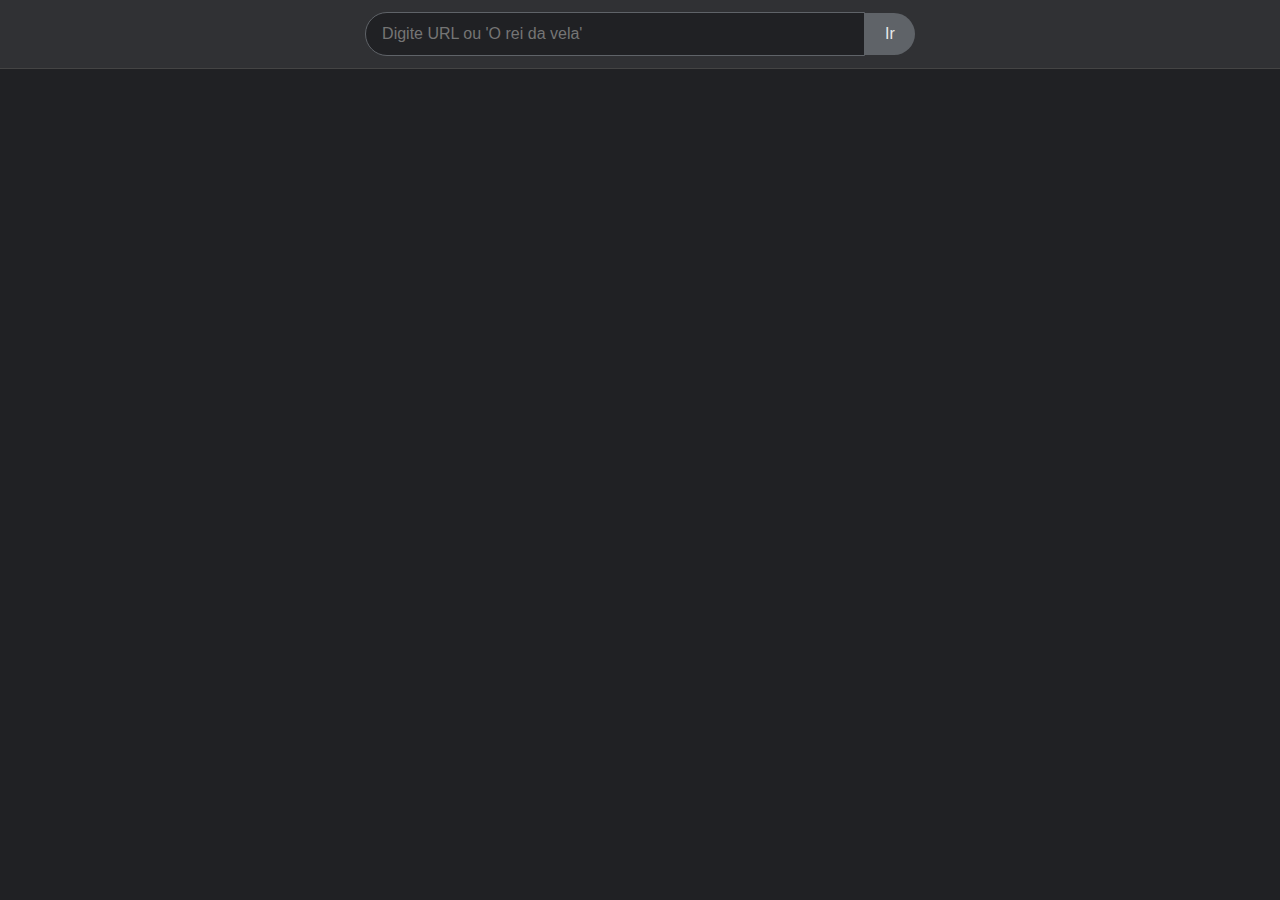
<file: index.html>
<!DOCTYPE html>
<html lang="pt-BR">
<head>
  <meta charset="UTF-8" />
  <meta name="viewport" content="width=device-width, initial-scale=1, maximum-scale=1, user-scalable=no" />
  <title>Navegador Simples</title>
  <link rel="stylesheet" href="style.css" />
  <link href="https://cdn.jsdelivr.net/npm/bootstrap@5.3.5/dist/css/bootstrap.min.css" rel="stylesheet" integrity="sha384-SgOJa3DmI69IUzQ2PVdRZhwQ+dy64/BUtbMJw1MZ8t5HZApcHrRKUc4W0kG879m7" crossorigin="anonymous">
<script src="https://cdn.jsdelivr.net/npm/bootstrap@5.3.5/dist/js/bootstrap.bundle.min.js" integrity="sha384-k6d4wzSIapyDyv1kpU366/PK5hCdSbCRGRCMv+eplOQJWyd1fbcAu9OCUj5zNLiq" crossorigin="anonymous"></script>
</head>
<body>
  <div class="nav">
    <input id="url" type="text" placeholder="Digite URL ou 'O rei da vela'" autocomplete="off" />
    <button id="go">Ir</button>
  </div>

  <div id="alfabeto"></div>

  <iframe id="frame" sandbox="allow-scripts allow-same-origin allow-forms allow-popups"></iframe>

  <script src="script.js"></script>
</body>
</html>
</file>
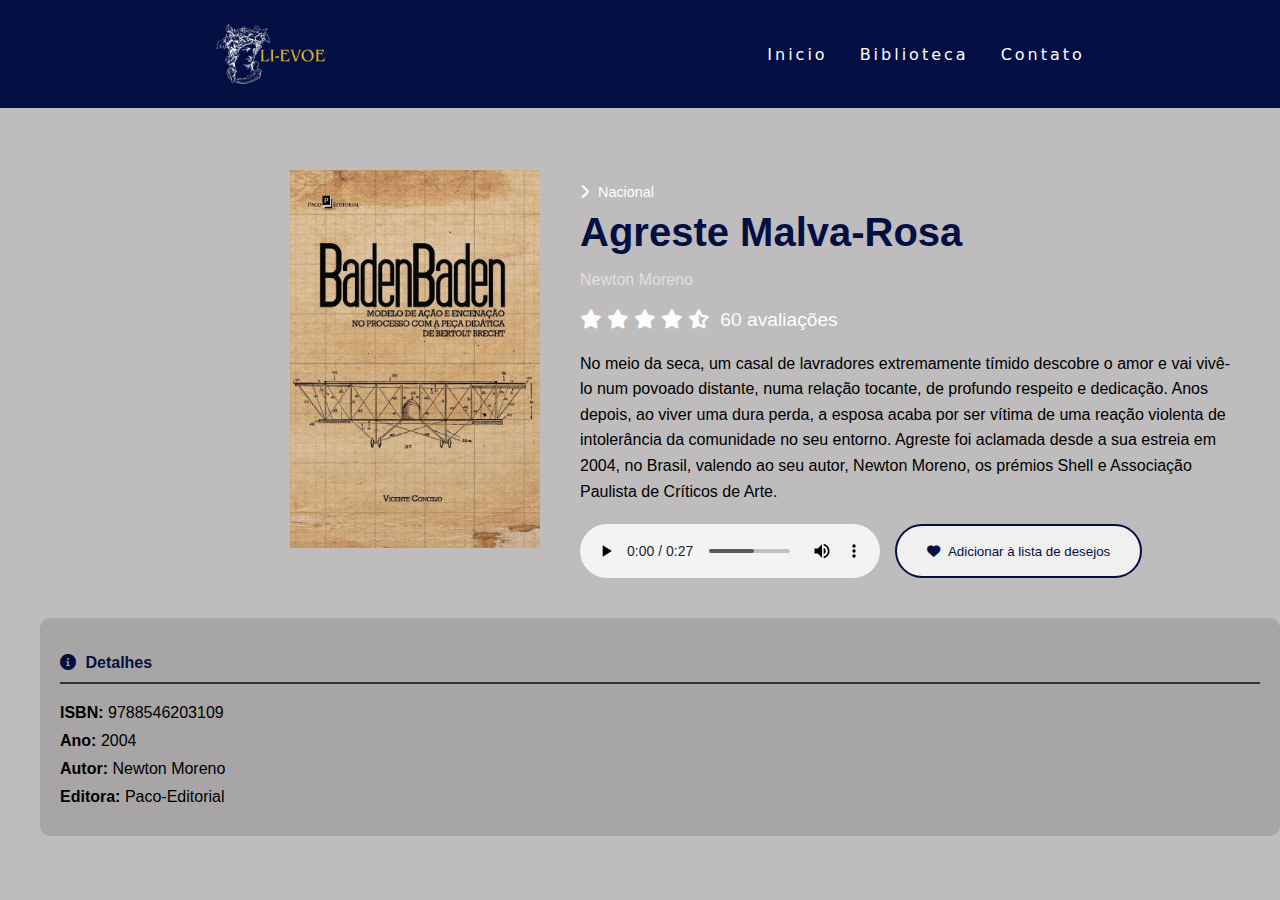
<file: Biblioteca-Angela-main/Biblioteca-Angela-main/biblioteca/agreste.html>
<!DOCTYPE html>
<html lang="pt-br">
  <head>
    <meta charset="UTF-8" />
    <meta name="viewport" content="width=device-width, initial-scale=1.0" />
    <title>TechStore - Fone de Ouvido Bluetooth</title>
    <link rel="stylesheet" href="style.css">
    <link rel="stylesheet" href="pages.css" />
    <link
      rel="stylesheet"
      href="https://cdnjs.cloudflare.com/ajax/libs/font-awesome/6.0.0-beta3/css/all.min.css"
    />
  </head>

  <body>
  <header>
    <nav>
        <img  class="logo" src="image/li-evoe.png" alt="Logo">
        <div class="mobile-menu">
            <div class="line1"></div>
            <div class="line2"></div>
            <div class="line3"></div>
        </div>
        <ul class="nav-list">
            <li><a href="index.html">Inicio</a></li>
            <li><a href="biblioteca.html">Biblioteca</a></li>
            <li><a href="#contact">Contato</a></li>
        </ul>
    </nav>    
</header>
    <section class="page-container">
      <div class="product-details">
        <div class="product-galeria">
          <img src="image/baden.webp" alt="livro" />
        </div>
        
        
        <div class="product-info">
          <p class="product-path">
            <a href="biblioteca.html">
            <i class="fas fa-chevron-right"></i> Nacional
            </a>
          </p>
          <h2>Agreste Malva-Rosa </h2>
          <p class="autor-name">Newton Moreno</p>
          <p class="rating">
            <i class="fas fa-star"></i><i class="fas fa-star"></i
            ><i class="fas fa-star"></i><i class="fas fa-star"></i
            ><i class="fas fa-star-half-alt"></i> 60 avaliações
          </p>
          <p class="product-description">
            No meio da seca, um casal de lavradores extremamente tímido descobre o amor e vai vivê-lo num povoado distante, numa relação tocante, de profundo respeito e dedicação.
Anos depois, ao viver uma dura perda, a esposa acaba por ser vítima de uma reação violenta de intolerância da comunidade no seu entorno. Agreste foi aclamada desde a sua estreia em 2004, no Brasil, valendo ao seu autor, Newton Moreno, os prémios Shell e Associação Paulista de Críticos de Arte.
          </p>

          <div class="buttons">
            <audio controls class="audio">
              <source src="audios/baden.wav" type="audio/x-wav">
            </audio>

            <button class="add-to-wishlist">
              <i class="fas fa-heart"></i> Adicionar à lista de desejos
            </button>
          </div>

        </div>
      </div>
      <div class="product-specs">
        <ul class="tabs">
          <li><i class="fas fa-info-circle"></i> Detalhes</li>
        </ul>
        <div class="specs-content">
          <div>
            <p><strong>ISBN:</strong> 9788546203109</p>
            <p><strong>Ano:</strong> 2004</p>
            <p><strong>Autor:</strong> Newton Moreno</p>
            <p><strong>Editora:</strong> Paco-Editorial</p>
          </div>
        </div>
      </div>
    </main>
  </body>
</html>
</file>
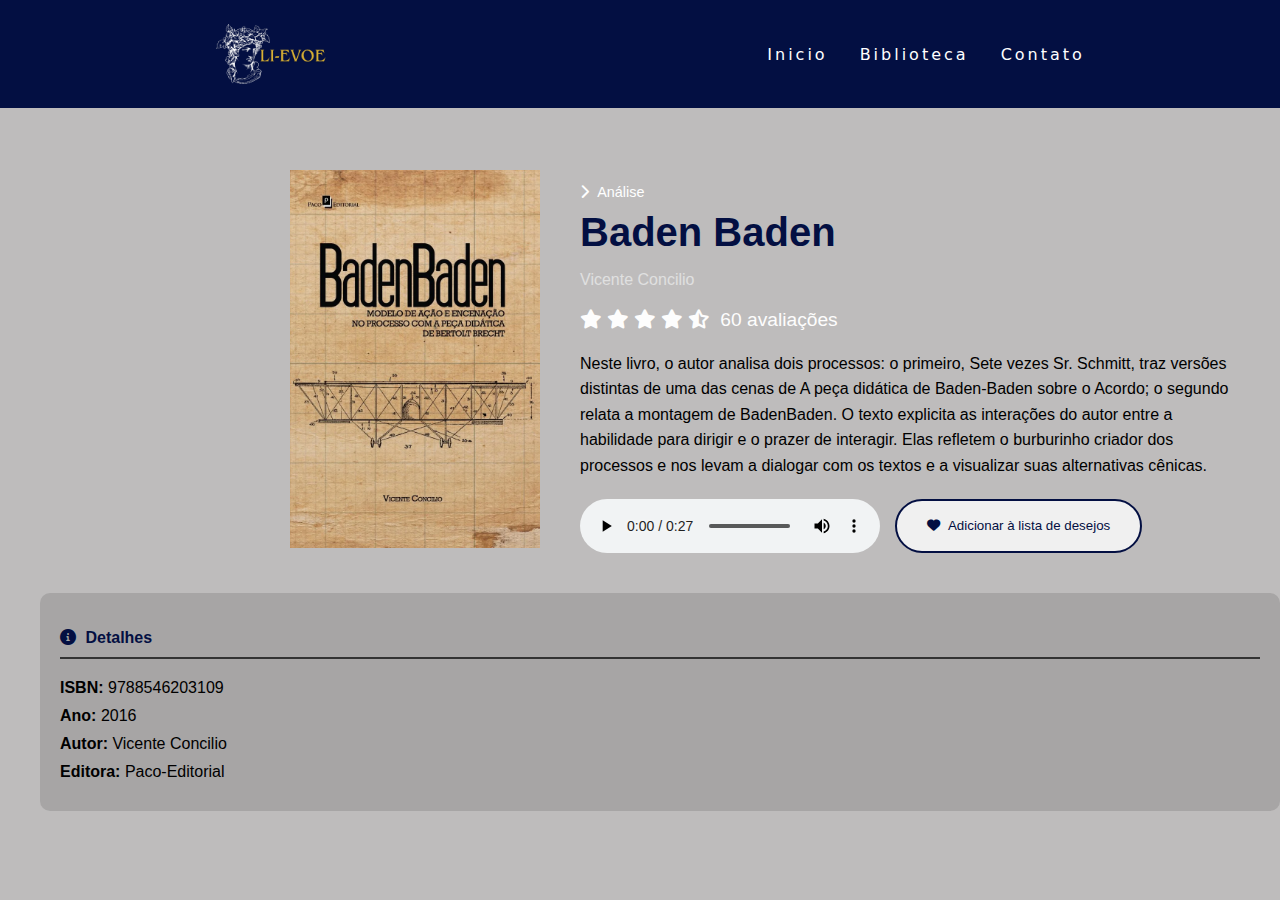
<file: Biblioteca-Angela-main/Biblioteca-Angela-main/biblioteca/baden.html>
<!DOCTYPE html>
<html lang="pt-br">
  <head>
    <meta charset="UTF-8" />
    <meta name="viewport" content="width=device-width, initial-scale=1.0" />
    <title>TechStore - Fone de Ouvido Bluetooth</title>
    <link rel="stylesheet" href="style.css">
    <link rel="stylesheet" href="pages.css" />
    <link
      rel="stylesheet"
      href="https://cdnjs.cloudflare.com/ajax/libs/font-awesome/6.0.0-beta3/css/all.min.css"
    />
  </head>

  <body>
  <header>
    <nav>
        <img  class="logo" src="image/li-evoe.png" alt="Logo">
        <div class="mobile-menu">
            <div class="line1"></div>
            <div class="line2"></div>
            <div class="line3"></div>
        </div>
        <ul class="nav-list">
            <li><a href="index.html">Inicio</a></li>
            <li><a href="biblioteca.html">Biblioteca</a></li>
            <li><a href="#contact">Contato</a></li>
        </ul>
    </nav>    
</header>
    <section class="page-container">
      <div class="product-details">
        <div class="product-galeria">
          <img src="image/baden.webp" alt="livro" />
        </div>
        
        
        <div class="product-info">
          <p class="product-path">
            <a href="biblioteca.html">
            <i class="fas fa-chevron-right"></i> Análise
            </a>
          </p>
          <h2>Baden Baden</h2>
          <p class="autor-name">Vicente Concilio</p>
          <p class="rating">
            <i class="fas fa-star"></i><i class="fas fa-star"></i
            ><i class="fas fa-star"></i><i class="fas fa-star"></i
            ><i class="fas fa-star-half-alt"></i> 60 avaliações
          </p>
          <p class="product-description">
            Neste livro, o autor analisa dois processos: o primeiro, Sete vezes Sr. Schmitt, traz versões distintas de uma das cenas de A peça didática de Baden-Baden sobre o Acordo; o segundo relata a montagem de BadenBaden. O texto explicita as interações do autor entre a habilidade para dirigir e o prazer de interagir. Elas refletem o burburinho criador dos processos e nos levam a dialogar com os textos e a visualizar suas alternativas cênicas.
          </p>

          <div class="buttons">
            <audio controls class="audio">
              <source src="audios/baden.wav" type="audio/x-wav">
            </audio>

            <button class="add-to-wishlist">
              <i class="fas fa-heart"></i> Adicionar à lista de desejos
            </button>
          </div>

        </div>
      </div>
      <div class="product-specs">
        <ul class="tabs">
          <li><i class="fas fa-info-circle"></i> Detalhes</li>
        </ul>
        <div class="specs-content">
          <div>
            <p><strong>ISBN:</strong> 9788546203109</p>
            <p><strong>Ano:</strong> 2016</p>
            <p><strong>Autor:</strong> Vicente Concilio</p>
            <p><strong>Editora:</strong> Paco-Editorial</p>
          </div>
        </div>
      </div>
    </main>
  </body>
</html>
</file>
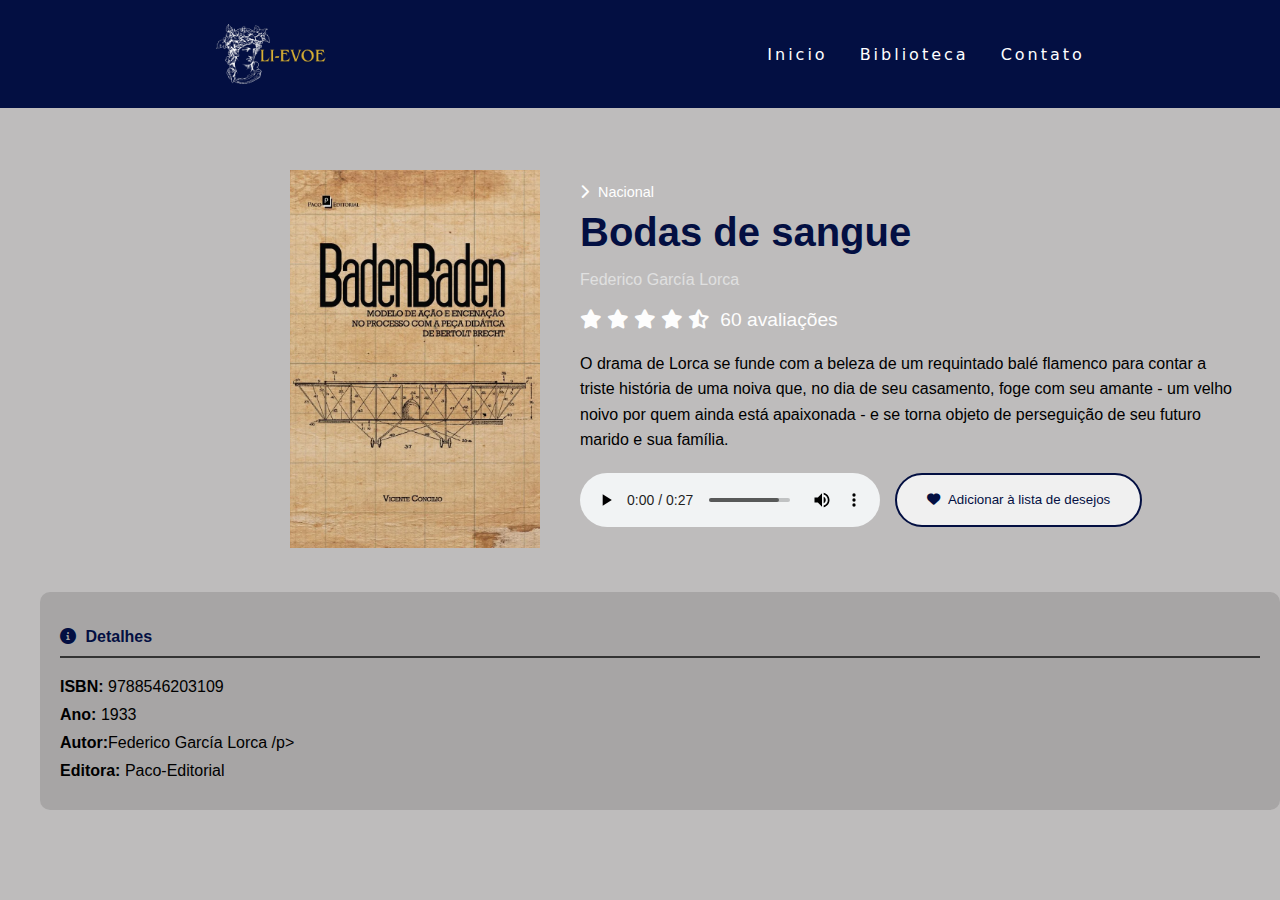
<file: Biblioteca-Angela-main/Biblioteca-Angela-main/biblioteca/bodas.html>
<!DOCTYPE html>
<html lang="pt-br">
  <head>
    <meta charset="UTF-8" />
    <meta name="viewport" content="width=device-width, initial-scale=1.0" />
    <title>TechStore - Fone de Ouvido Bluetooth</title>
    <link rel="stylesheet" href="style.css">
    <link rel="stylesheet" href="pages.css" />
    <link
      rel="stylesheet"
      href="https://cdnjs.cloudflare.com/ajax/libs/font-awesome/6.0.0-beta3/css/all.min.css"
    />
  </head>

  <body>
  <header>
    <nav>
        <img  class="logo" src="image/li-evoe.png" alt="Logo">
        <div class="mobile-menu">
            <div class="line1"></div>
            <div class="line2"></div>
            <div class="line3"></div>
        </div>
        <ul class="nav-list">
            <li><a href="index.html">Inicio</a></li>
            <li><a href="biblioteca.html">Biblioteca</a></li>
            <li><a href="#contact">Contato</a></li>
        </ul>
    </nav>    
</header>
    <section class="page-container">
      <div class="product-details">
        <div class="product-galeria">
          <img src="image/baden.webp" alt="livro" />
        </div>
        
        
        <div class="product-info">
          <p class="product-path">
            <a href="biblioteca.html">
            <i class="fas fa-chevron-right"></i> Nacional
            </a>
          </p>
          <h2>Bodas de sangue </h2>
          <p class="autor-name">Federico García Lorca </p>
          <p class="rating">
            <i class="fas fa-star"></i><i class="fas fa-star"></i
            ><i class="fas fa-star"></i><i class="fas fa-star"></i
            ><i class="fas fa-star-half-alt"></i> 60 avaliações
          </p>
          <p class="product-description">
            O drama de Lorca se funde com a beleza de um requintado balé flamenco para contar a triste história de uma noiva que, no dia de seu casamento, foge com seu amante - um velho noivo por quem ainda está apaixonada - e se torna objeto de perseguição de seu futuro marido e sua família.
          </p>

          <div class="buttons">
            <audio controls class="audio">
              <source src="audios/baden.wav" type="audio/x-wav">
            </audio>

            <button class="add-to-wishlist">
              <i class="fas fa-heart"></i> Adicionar à lista de desejos
            </button>
          </div>

        </div>
      </div>
      <div class="product-specs">
        <ul class="tabs">
          <li><i class="fas fa-info-circle"></i> Detalhes</li>
        </ul>
        <div class="specs-content">
          <div>
            <p><strong>ISBN:</strong> 9788546203109</p>
            <p><strong>Ano:</strong> 1933</p>
            <p><strong>Autor:</strong>Federico García Lorca /p>
            <p><strong>Editora:</strong> Paco-Editorial</p>
          </div>
        </div>
      </div>
    </main>
  </body>
</html>
</file>
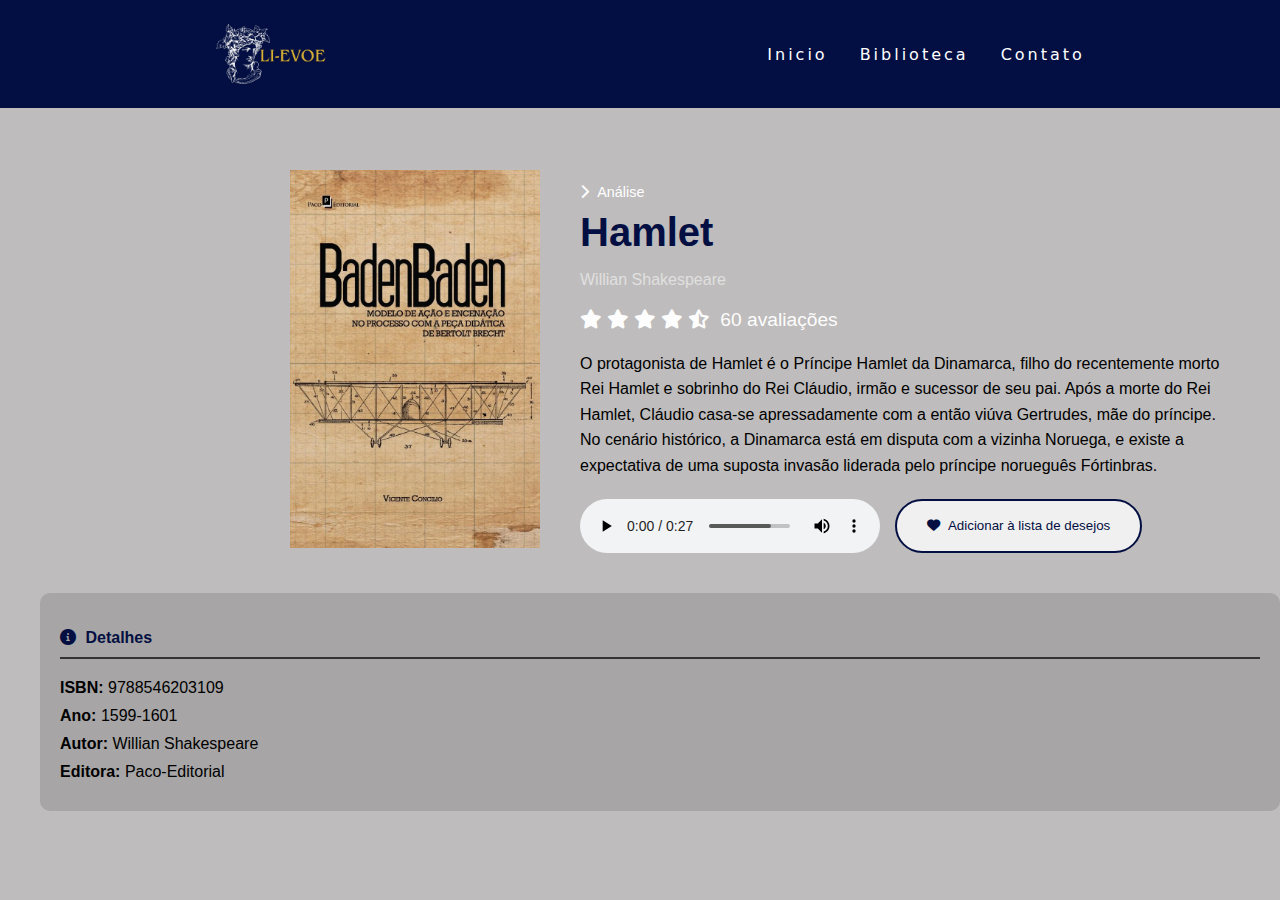
<file: Biblioteca-Angela-main/Biblioteca-Angela-main/biblioteca/hamlet.html>
<!DOCTYPE html>
<html lang="pt-br">
  <head>
    <meta charset="UTF-8" />
    <meta name="viewport" content="width=device-width, initial-scale=1.0" />
    <title>Biblioteca</title>
    <link rel="stylesheet" href="style.css">
    <link rel="stylesheet" href="pages.css" />
    <link
      rel="stylesheet"
      href="https://cdnjs.cloudflare.com/ajax/libs/font-awesome/6.0.0-beta3/css/all.min.css"
    />
  </head>

  <body>
  <header>
    <nav>
        <img  class="logo" src="image/li-evoe.png" alt="Logo">
        <div class="mobile-menu">
            <div class="line1"></div>
            <div class="line2"></div>
            <div class="line3"></div>
        </div>
        <ul class="nav-list">
            <li><a href="index.html">Inicio</a></li>
            <li><a href="biblioteca.html">Biblioteca</a></li>
            <li><a href="#contact">Contato</a></li>
        </ul>
    </nav>    
</header>
    <section class="page-container">
      <div class="product-details">
        <div class="product-galeria">
          <img src="image/baden.webp" alt="livro" />
        </div>
        
        
        <div class="product-info">
          <p class="product-path">
            <a href="biblioteca.html">
            <i class="fas fa-chevron-right"></i> Análise
            </a>
          </p>
          <h2>Hamlet</h2>
          <p class="autor-name">Willian Shakespeare</p>
          <p class="rating">
            <i class="fas fa-star"></i><i class="fas fa-star"></i
            ><i class="fas fa-star"></i><i class="fas fa-star"></i
            ><i class="fas fa-star-half-alt"></i> 60 avaliações
          </p>
          <p class="product-description">
            O protagonista de Hamlet é o Príncipe Hamlet da Dinamarca, filho do recentemente morto Rei Hamlet e sobrinho do Rei Cláudio, irmão e sucessor de seu pai. Após a morte do Rei Hamlet, Cláudio casa-se apressadamente com a então viúva Gertrudes, mãe do príncipe. No cenário histórico, a Dinamarca está em disputa com a vizinha Noruega, e existe a expectativa de uma suposta invasão liderada pelo príncipe norueguês Fórtinbras.
          </p>

          <div class="buttons">
            <audio controls class="audio">
              <source src="audios/baden.wav" type="audio/x-wav">
            </audio>

            <button class="add-to-wishlist">
              <i class="fas fa-heart"></i> Adicionar à lista de desejos
            </button>
          </div>

        </div>
      </div>
      <div class="product-specs">
        <ul class="tabs">
          <li><i class="fas fa-info-circle"></i> Detalhes</li>
        </ul>
        <div class="specs-content">
          <div>
            <p><strong>ISBN:</strong> 9788546203109</p>
            <p><strong>Ano:</strong> 1599-1601</p>
            <p><strong>Autor:</strong> Willian Shakespeare</p>
            <p><strong>Editora:</strong> Paco-Editorial</p>
          </div>
        </div>
      </div>
    </main>
  </body>
</html>
</file>
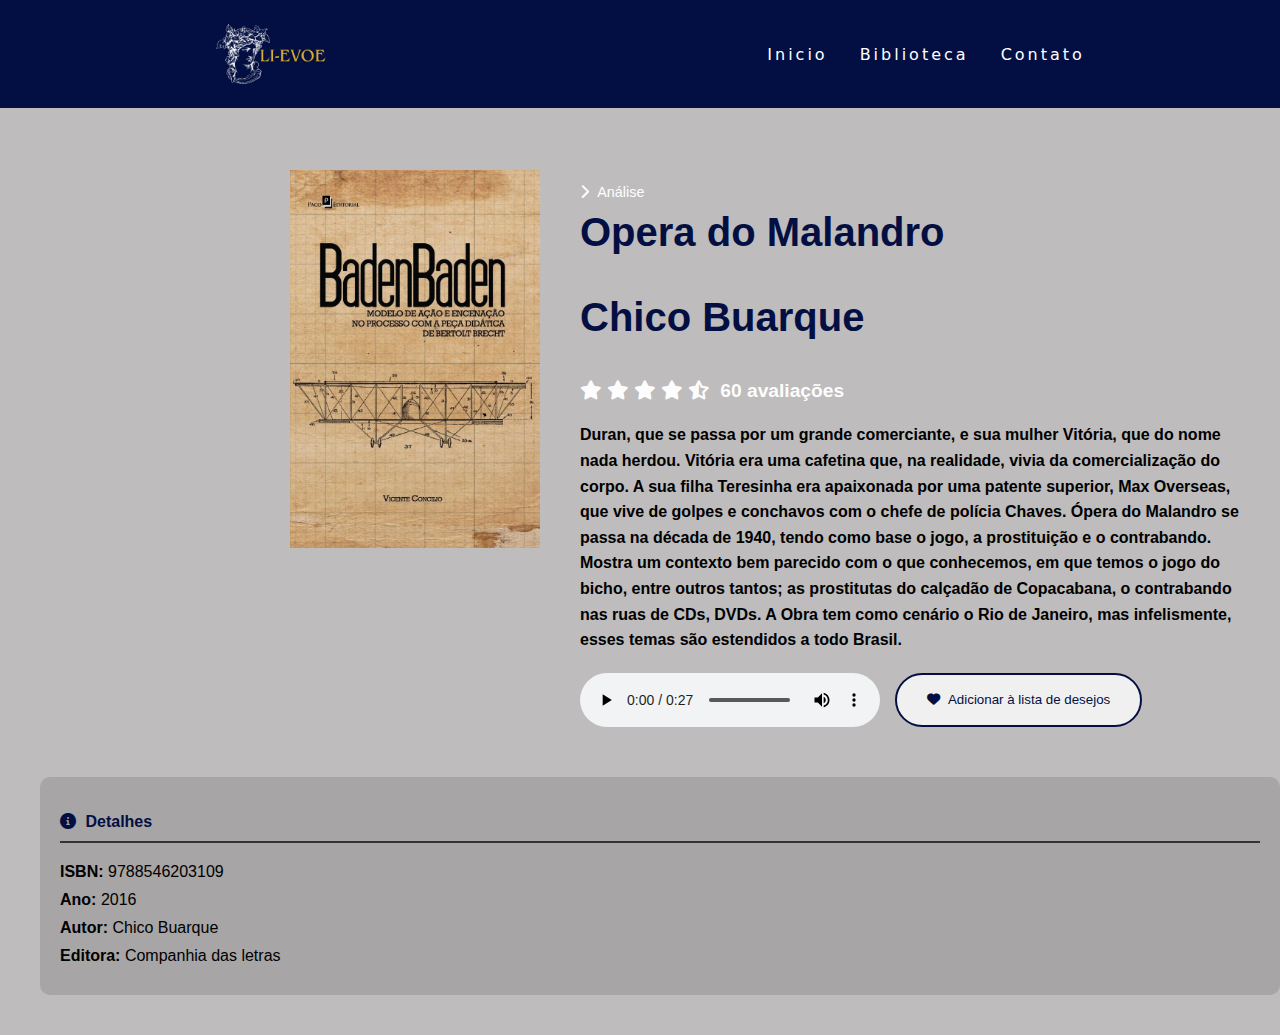
<file: Biblioteca-Angela-main/Biblioteca-Angela-main/biblioteca/opera.html>
<!DOCTYPE html>
<html lang="pt-br">
  <head>
    <meta charset="UTF-8" />
    <meta name="viewport" content="width=device-width, initial-scale=1.0" />
    <title>Biblioteca</title>
    <link rel="stylesheet" href="style.css">
    <link rel="stylesheet" href="pages.css" />
    <link
      rel="stylesheet"
      href="https://cdnjs.cloudflare.com/ajax/libs/font-awesome/6.0.0-beta3/css/all.min.css"
    />
  </head>

  <body>
  <header>
    <nav>
        <img  class="logo" src="image/li-evoe.png" alt="Logo">
        <div class="mobile-menu">
            <div class="line1"></div>
            <div class="line2"></div>
            <div class="line3"></div>
        </div>
        <ul class="nav-list">
            <li><a href="index.html">Inicio</a></li>
            <li><a href="biblioteca.html">Biblioteca</a></li>
            <li><a href="#contact">Contato</a></li>
        </ul>
    </nav>    
</header>
    <section class="page-container">
      <div class="product-details">
        <div class="product-galeria">
          <img src="image/baden.webp" alt="livro" />
        </div>
        
        
        <div class="product-info">
          <p class="product-path">
            <a href="biblioteca.html">
            <i class="fas fa-chevron-right"></i> Análise
            </a>
          </p>
          <h2>Opera do Malandro<h2>
          <p class="autor-name">Chico Buarque</p>
          <p class="rating">
            <i class="fas fa-star"></i><i class="fas fa-star"></i
            ><i class="fas fa-star"></i><i class="fas fa-star"></i
            ><i class="fas fa-star-half-alt"></i> 60 avaliações
          </p>
          <p class="product-description">
             Duran, que se passa por um grande comerciante, e sua mulher Vitória, que do nome nada herdou. Vitória era uma cafetina que, na realidade, vivia da comercialização do corpo. A sua filha Teresinha era apaixonada por uma patente superior, Max Overseas, que vive de golpes e conchavos com o chefe de polícia Chaves. Ópera do Malandro se passa na década de 1940, tendo como base o jogo, a prostituição e o contrabando. Mostra um contexto bem parecido com o que conhecemos, em que temos o jogo do bicho, entre outros tantos; as prostitutas do calçadão de Copacabana, o contrabando nas ruas de CDs, DVDs. A Obra tem como cenário o Rio de Janeiro, mas infelismente, esses temas são estendidos a todo Brasil.
          </p>

          <div class="buttons">
            <audio controls class="audio">
              <source src="audios/baden.wav" type="audio/x-wav">
            </audio>

            <button class="add-to-wishlist">
              <i class="fas fa-heart"></i> Adicionar à lista de desejos
            </button>
          </div>

        </div>
      </div>
      <div class="product-specs">
        <ul class="tabs">
          <li><i class="fas fa-info-circle"></i> Detalhes</li>
        </ul>
        <div class="specs-content">
          <div>
            <p><strong>ISBN:</strong> 9788546203109</p>
            <p><strong>Ano:</strong> 2016</p>
            <p><strong>Autor:</strong> Chico Buarque</p>
            <p><strong>Editora:</strong> Companhia das letras</p>
          </div>
        </div>
      </div>
    </main>
  </body>
</html>
</file>
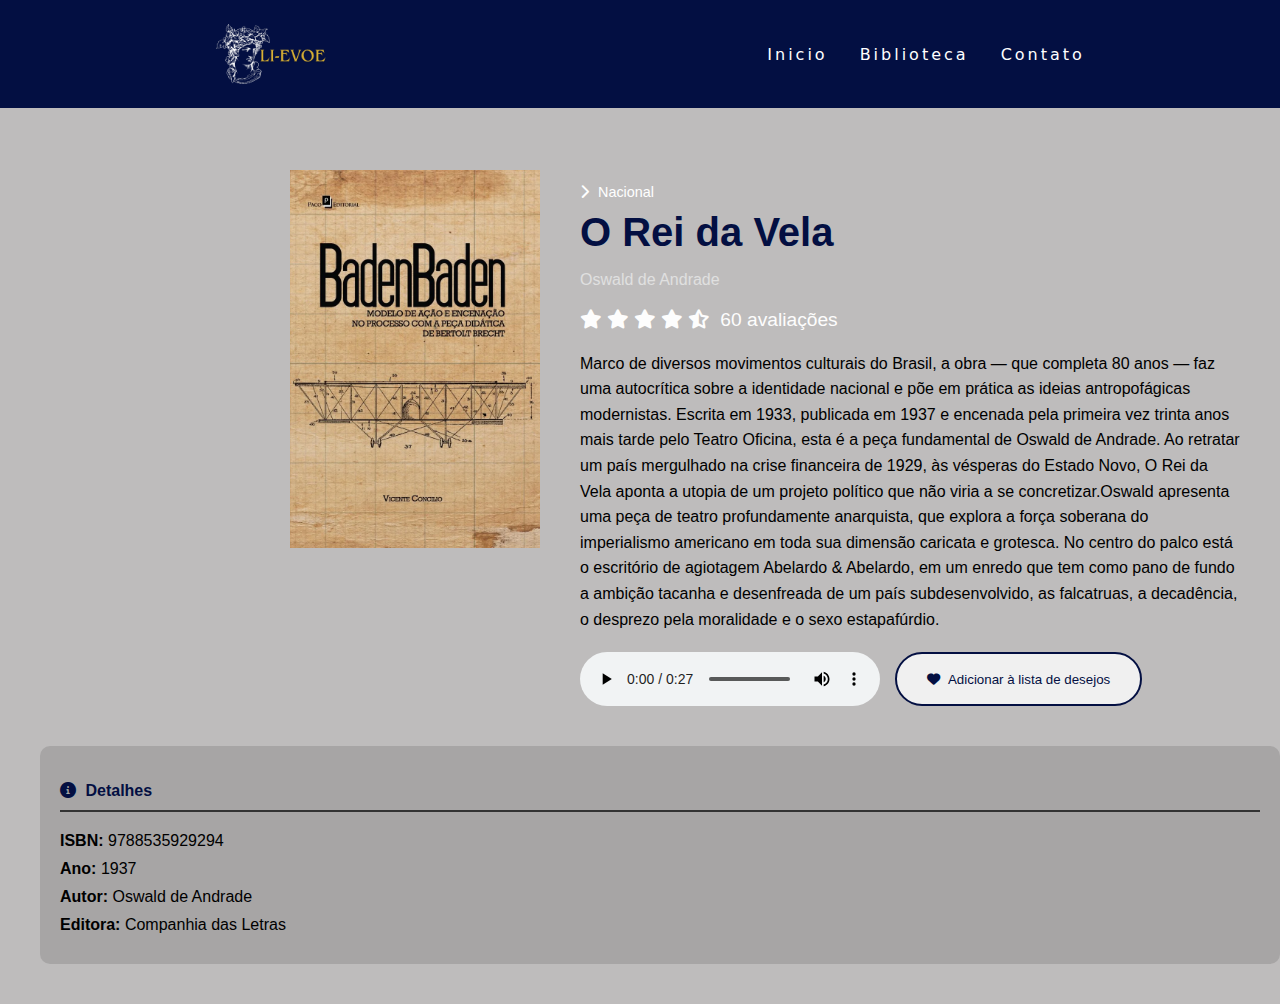
<file: Biblioteca-Angela-main/Biblioteca-Angela-main/biblioteca/rei.html>
<!DOCTYPE html>
<html lang="pt-br">
  <head>
    <meta charset="UTF-8" />
    <meta name="viewport" content="width=device-width, initial-scale=1.0" />
    <title>TechStore - Fone de Ouvido Bluetooth</title>
    <link rel="stylesheet" href="style.css">
    <link rel="stylesheet" href="pages.css" />
    <link
      rel="stylesheet"
      href="https://cdnjs.cloudflare.com/ajax/libs/font-awesome/6.0.0-beta3/css/all.min.css"
    />
  </head>

  <body>
  <header>
    <nav>
        <img  class="logo" src="image/li-evoe.png" alt="Logo">
        <div class="mobile-menu">
            <div class="line1"></div>
            <div class="line2"></div>
            <div class="line3"></div>
        </div>
        <ul class="nav-list">
            <li><a href="index.html">Inicio</a></li>
            <li><a href="biblioteca.html">Biblioteca</a></li>
            <li><a href="#contact">Contato</a></li>
        </ul>
    </nav>    
</header>
    <section class="page-container">
      <div class="product-details">
        <div class="product-galeria">
          <img src="image/baden.webp" alt="livro" />
        </div>
        
        
        <div class="product-info">
          <p class="product-path">
            <a href="biblioteca.html">
            <i class="fas fa-chevron-right"></i> Nacional
            </a>
          </p>
          <h2>O Rei da Vela </h2>
          <p class="autor-name">Oswald de Andrade </p>
          <p class="rating">
            <i class="fas fa-star"></i><i class="fas fa-star"></i
            ><i class="fas fa-star"></i><i class="fas fa-star"></i
            ><i class="fas fa-star-half-alt"></i> 60 avaliações
          </p>
          <p class="product-description">
            Marco de diversos movimentos culturais do Brasil, a obra — que completa 80 anos — faz uma autocrítica sobre a identidade nacional e põe em prática as ideias antropofágicas modernistas. Escrita em 1933, publicada em 1937 e encenada pela primeira vez trinta anos mais tarde pelo Teatro Oficina, esta é a peça fundamental de Oswald de Andrade. Ao retratar um país mergulhado na crise financeira de 1929, às vésperas do Estado Novo, O Rei da Vela aponta a utopia de um projeto político que não viria a se concretizar.Oswald apresenta uma peça de teatro profundamente anarquista, que explora a força soberana do imperialismo americano em toda sua dimensão caricata e grotesca. No centro do palco está o escritório de agiotagem Abelardo & Abelardo, em um enredo que tem como pano de fundo a ambição tacanha e desenfreada de um país subdesenvolvido, as falcatruas, a decadência, o desprezo pela moralidade e o sexo estapafúrdio.
          </p>

          <div class="buttons">
            <audio controls class="audio">
              <source src="audios/baden.wav" type="audio/x-wav">
            </audio>

            <button class="add-to-wishlist">
              <i class="fas fa-heart"></i> Adicionar à lista de desejos
            </button>
          </div>

        </div>
      </div>
      <div class="product-specs">
        <ul class="tabs">
          <li><i class="fas fa-info-circle"></i> Detalhes</li>
        </ul>
        <div class="specs-content">
          <div>
            <p><strong>ISBN:</strong> 9788535929294</p>
            <p><strong>Ano:</strong> 1937</p>
            <p><strong>Autor:</strong> Oswald de Andrade</p>
            <p><strong>Editora:</strong> Companhia das Letras</p>
          </div>
        </div>
      </div>
    </main>
  </body>
</html>
</file>
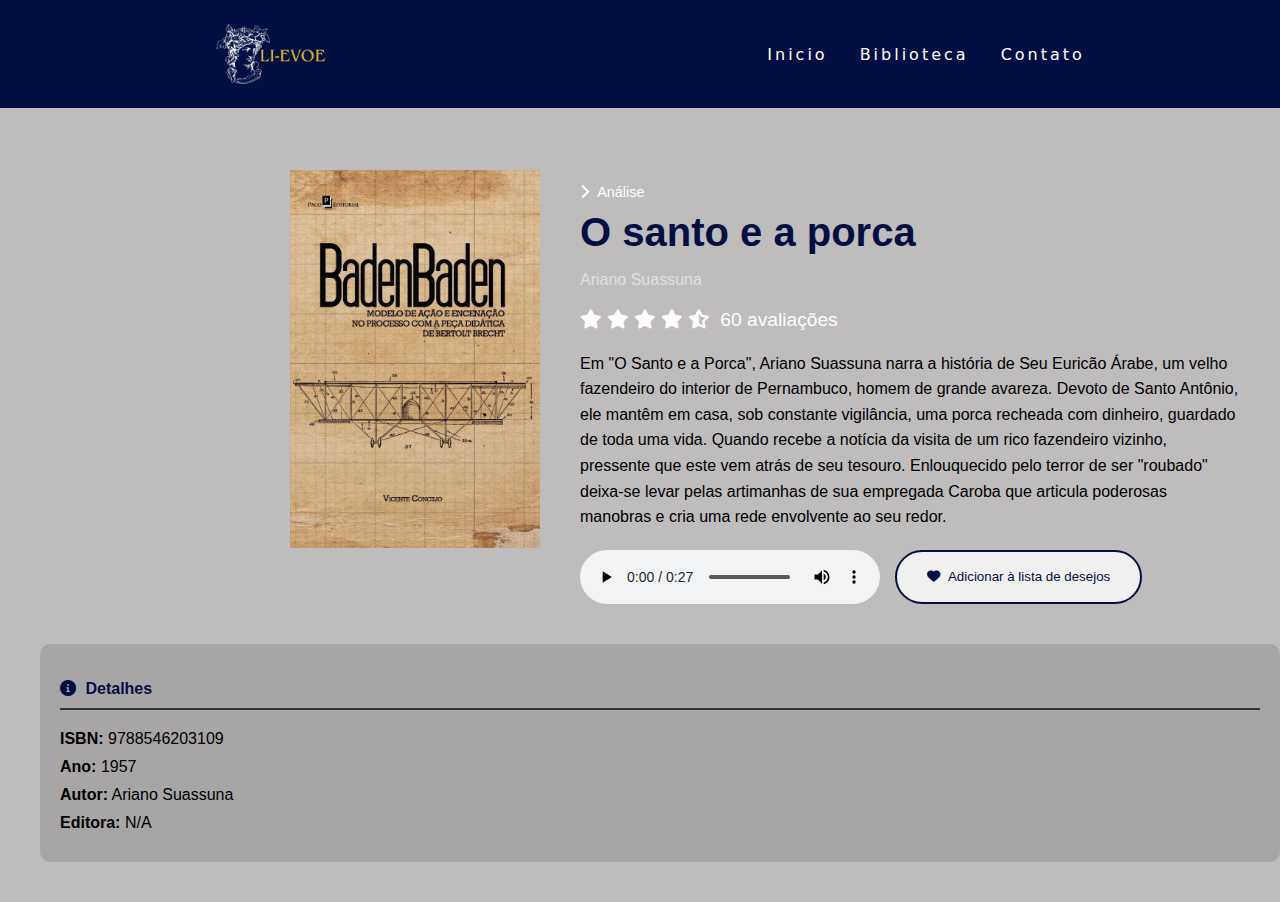
<file: Biblioteca-Angela-main/Biblioteca-Angela-main/biblioteca/santo.html>
<!DOCTYPE html>
<html lang="pt-br">
  <head>
    <meta charset="UTF-8" />
    <meta name="viewport" content="width=device-width, initial-scale=1.0" />
    <title>Biblioteca</title>
    <link rel="stylesheet" href="style.css">
    <link rel="stylesheet" href="pages.css" />
    <link
      rel="stylesheet"
      href="https://cdnjs.cloudflare.com/ajax/libs/font-awesome/6.0.0-beta3/css/all.min.css"
    />
  </head>

  <body>
  <header>
    <nav>
        <img  class="logo" src="image/li-evoe.png" alt="Logo">
        <div class="mobile-menu">
            <div class="line1"></div>
            <div class="line2"></div>
            <div class="line3"></div>
        </div>
        <ul class="nav-list">
            <li><a href="index.html">Inicio</a></li>
            <li><a href="biblioteca.html">Biblioteca</a></li>
            <li><a href="#contact">Contato</a></li>
        </ul>
    </nav>    
</header>
    <section class="page-container">
      <div class="product-details">
        <div class="product-galeria">
          <img src="image/baden.webp" alt="livro" />
        </div>
        
        
        <div class="product-info">
          <p class="product-path">
            <a href="biblioteca.html">
            <i class="fas fa-chevron-right"></i> Análise
            </a>
          </p>
          <h2>O santo e a porca</h2>
          <p class="autor-name">Ariano Suassuna</p>
          <p class="rating">
            <i class="fas fa-star"></i><i class="fas fa-star"></i
            ><i class="fas fa-star"></i><i class="fas fa-star"></i
            ><i class="fas fa-star-half-alt"></i> 60 avaliações
          </p>
          <p class="product-description">
            Em "O Santo e a Porca", Ariano Suassuna narra a história de Seu Euricão Árabe, um velho fazendeiro do interior de Pernambuco, homem de grande avareza. Devoto de Santo Antônio, ele mantêm em casa, sob constante vigilância, uma porca recheada com dinheiro, guardado de toda uma vida. Quando recebe a notícia da visita de um rico fazendeiro vizinho, pressente que este vem atrás de seu tesouro. Enlouquecido pelo terror de ser "roubado" deixa-se levar pelas artimanhas de sua empregada Caroba que articula poderosas manobras e cria uma rede envolvente ao seu redor.
          </p>

          <div class="buttons">
            <audio controls class="audio">
              <source src="audios/baden.wav" type="audio/x-wav">
            </audio>

            <button class="add-to-wishlist">
              <i class="fas fa-heart"></i> Adicionar à lista de desejos
            </button>
          </div>

        </div>
      </div>
      <div class="product-specs">
        <ul class="tabs">
          <li><i class="fas fa-info-circle"></i> Detalhes</li>
        </ul>
        <div class="specs-content">
          <div>
            <p><strong>ISBN:</strong> 9788546203109</p>
            <p><strong>Ano:</strong> 1957</p>
            <p><strong>Autor:</strong> Ariano Suassuna</p>
            <p><strong>Editora:</strong> N/A</p>
          </div>
        </div>
      </div>
    </main>
  </body>
</html>
</file>
<file: style.css>
* {
    margin: 0;
    padding: 0;
    box-sizing: border-box;
  }
  
  html, body {
    height: 100%;
    width: 100%;
    font-family: 'Segoe UI', sans-serif;
    background-color: #202124;
    color: #e8eaed;
    display: flex;
    flex-direction: column;
  }
  
  .nav {
    display: flex;
    align-items: center;
    justify-content: center;
    background-color: #303134;
    padding: 12px 16px;
    border-bottom: 1px solid #444;
    width: 100%;
  }
  
  .nav input {
    flex: 1;
    max-width: 500px;
    padding: 12px 16px;
    font-size: 16px;
    background: #202124;
    color: #e8eaed;
    border: 1px solid #5f6368;
    border-radius: 24px 0 0 24px;
    outline: none;
  }
  
  .nav button {
    padding: 12px 20px;
    font-size: 16px;
    background: #5f6368;
    color: #e8eaed;
    border: none;
    border-radius: 0 24px 24px 0;
    cursor: pointer;
    transition: background 0.2s;
  }
  
  .nav button:hover {
    background: #787c82;
  }
  
  #alfabeto {
    display: none;
    flex: 1;
    justify-content: center;
    align-items: center;
    padding: 20px;
    overflow-y: auto;
    background-color: #202124;
  }
  
  iframe {
    flex: 1;
    width: 100%;
    border: none;
    height: calc(100vh - 70px); /* Ajusta a altura do iframe para não sobrepor a barra de navegação */
  }
  
  /* Estilos Responsivos */
  @media (max-width: 768px) {
    .nav {
      flex-direction: column;
      align-items: stretch;
    }
  
    .nav input {
      width: 100%;
      margin-bottom: 10px;
    }
  
    .nav button {
      width: 100%;
    }
  
    #alfabeto {
      padding: 10px;
    }
  
    iframe {
      height: calc(100vh - 120px); /* Ajusta a altura para telas menores */
    }
  }
  
  @media (max-width: 480px) {
    .nav input {
      padding: 10px;
      font-size: 14px;
    }
  
    .nav button {
      padding: 10px;
      font-size: 14px;
    }
  }
</file>
<file: Biblioteca-Angela-main/Biblioteca-Angela-main/biblioteca/style.css>
body{
    margin: 0;
    padding: 0;
    overflow-x: hidden;
    background-repeat: no-repeat;
    background-position: center;
    background-size: cover;
    padding-top: 12vh;
    height: auto;
}

a{
    color: #fff;
    text-decoration: none;
    transition: 0.3s;
}

header{
    position: absolute;
    top: 0;
    left: 0;
    width: 100%;
    z-index: 9999;
}

a:hover{
    opacity:0.7;
}

.logo{
    width: 150px;
    font-size: 14px;
    text-transform: uppercase;
    letter-spacing: 4px;
}

nav{
    display: flex;
    justify-content: space-around;
    align-items: center;
    font-family: system-ui, -apple-system, BlinkMacSystemFont, 'Segoe UI', Roboto, Oxygen, Ubuntu, Cantarell, 'Open Sans', 'Helvetica Neue', sans-serif;
    background: #030F42 ;
    height: 12vh;
}

main{
    background-size: cover;
    height: 92vh;
}

.nav-list{
    list-style:none;
    display: flex;
}

.nav-list li{
    letter-spacing: 3px;
    margin-left: 32px;
}

.mobile-menu{
    display: none;
    cursor: pointer;
}

.mobile-menu div{
    width: 32px;
    height: 2px;
    background: #fff;
    margin: 8px;
    transition: 0.3s;
}

@media (max-width: 999px){
    body{
        overflow-x: hidden;
    }
    .nav-list{
        position: absolute;
        top: 8vh;
        right: 0;
        width: 50vw;
        height: 92vh;
        background: #23232e;
        flex-direction: column;
        align-items: center;
        justify-content: space-around;
        transform: translateX(100%);
        transition: transform 0.3s ease-in;
    }
    .nav-list li{
        margin-left: 0;
        opacity: 0;
    }
    .mobile-menu{
        display: block;
    }
}

.nav-list.active{
    transform: translateX(0);
    transition: transform 0.3s ease-in;
}

@keyframes navLinkFade{
    from{
        opacity: 0;
        transform: translateX(50px);
    }
    to{
        opacity: 1;
        transform: translateX(0);
    }
}

.mobile-menu.active .line1{
   transform: rotate(-45deg) translate(-8px, 8px);
}

.mobile-menu.active .line2{
    opacity: 0;
}

.mobile-menu.active .line3{
    transform: rotate(45deg) translate(-5px, -7px);
}

Carrosel

section.slider{
    margin: 0;
  padding: 0;
  overflow: hidden;
    margin: 0 auto;
    width: 100%;
    height: auto;
    padding: 0 !important;
    overflow-x: hidden;
}

.slider-content{
    width: 400%;
    height: auto;
    display: flex;
}

.slider-content input{
    display: none;
}

.slider-box{
    width: 25%;
    height: 25%;
    position: relative;
    text-align: center;
    transition: 1s;
}

.slider-box img{
    width: 100%;
    height: 60%;
}

.nav-manual, .nav-auto{
    position: absolute;
    width: 100%;
    margin-top: 45%;
    display: flex; 
    justify-content: center;
}

.nav-manual .manual-btn, .nav-auto div{
    border: 1px solid #23232e;
    padding: 5px;
    border-radius: 50%;
    cursor: pointer;
    transition: 0.5s;
}

.nav-manual .manual-btn:not(:last-child), .nav-auto div:not(:last-child){
    margin-right: 10px;
}

.nav-manual .manual-btn:hover{
    background-color: aqua;
}

#radio1:checked ~ .nav-auto .auto-btn1, #radio2:checked ~ .nav-auto .auto-btn2, #radio3:checked ~ .nav-auto .auto-btn3{
    background-color: blue;
}

#radio1:checked ~ .first{
    margin-left: 0%;
}

#radio2:checked ~ .second{
    margin-left: -25%;
}

#radio1:checked ~ .third{
    margin-left: -50%;
}

.container {
  position: relative;
  margin: 40px auto;
  width: 90%;
  overflow: hidden;
}

.carousel {
  display: flex;
  transition: transform 0.5s ease;
}

/*imagem abaixo dos livros*/
.poster-title {
  width: 200px;
}

.poster-desc {
  width: 500px;
  color: lightgray;
  margin: 30px 0;
}

.poster-button {
  background-color: #4dbf00;
  color: white;
  padding: 10px 20px;
  border-radius: 10px;
  border: none;
  outline: none;
  font-weight: bold;
}

.contato-container{
    background-color: #030F42;
    height: 90vh;
    font-family: 'Poppins', 'sans-serif';
    align-items: center;
    justify-content: space-between;
    position: relative;
    display: flex;
    z-index: 12;
    max-width: 1050;
    width: 100%;
}

.contato-container::before{
    content: '';
    position: relative;
    height: 100%;
    left: 0;
    top: 0;
    clip-path: polygon(86% 0, 100% 0, 100% 100%, 60% 100%);
    
    
}

.contato-container .conteudo{
    display: flex;
    align-items: center;
    justify-content: space-between;
}

.conteudo .topic{
    font-size: 22px;
    font-weight: 500;
    color: #e1e9dc;
    text-align: center;
}

.conteudo .input-box{
    height: 50px;
    width: 100%;
    margin: 1px 0;
    position: relative;
}

.conteudo .input-box input{
    align-items: center;
    position: relative;
    height: 20px;
    width: 100%;
    border-radius: 30px;
    font-size: 16px;
    outline: none;
    padding-left: 16px;
    background: #f6f4fa;
    border: 9px solid transparent;
    transition: all 0.3s ease;
}

.conteudo .input-box label{
    position: absolute;
    left: 18px;
    top: 45%;
    color: #636c72;
    font-size: 15px;
    pointer-events: none;
    transform: translateY(-50%);
    transition: all 0.3s ease;
}

.conteudo {
    display: flex;
    align-items: center;
    justify-content: space-between;
    width: 100%;
    
}

.conteudo form {
    width: 40%;
    margin-right: 30vh;
    display: flex;
    flex-direction: column;
    gap: 10px;
    margin-left: 30vh;
}

.image-box {
    width: 50%;
    display: flex;
    justify-content: flex-end; 
    margin-right: 30vh;
}

.image-box img {
    max-width: 100%;
    height: auto;
    border-radius: 10px; 
}

.message-box textarea {
    margin-top: 10px;
    width: 100%;
    padding: 14px;
    border-radius: 8px;
    font-size: 15px;
    outline: none;
    border: 2px solid #e0e0e0;
    background: #fff;
    transition: border 0.3s ease, box-shadow 0.3s ease;
}

.message-box textarea {
    resize: none;
    height: 150px;
}

.input-box input[type="submit"] {
    align-items: center;
    background: #070966;
    color: white;
    font-weight: 600;
    cursor: pointer;
    border: none;
    transition: background 0.3s ease;
}

.input-box input[type="submit"]:hover {
    background: #091291;
}
</file>
<file: Biblioteca-Angela-main/Biblioteca-Angela-main/biblioteca/pages.css>
body {
  font-family: Arial, sans-serif;
  background-color: #bebcbc;
  color: #e0e0e0;
  margin: 0;
  padding: 0;
  display: flex;
}

i {
  margin-right: 5px;
}

input {
  box-sizing: border-box;
}

ul {
  padding: 0;
}


.page-container {
  max-width: 1200px;
  margin: 20px auto;
  padding: 20px;
  margin-top: 150px;
}

.product-details {
  display: flex;
  gap: 40px;
}

.product-galeria {
  flex: 1;
}

.product-galeria img {
  margin-left: 250px;
  width: 250px;
  height: auto;
}

.product-path {
  font-size: 0.9rem;
  color: #777;
  margin-bottom: 10px;
}

.product-info h2 {
  font-size: 2.5rem;
  margin: 10px 0;
  color: #030F42;
}

.rating {
  color: #fdfdfd;
  font-size: 1.2rem;
  margin-bottom: 20px;
}

.product-description {
  font-size: 1rem;
  line-height: 1.6;
  color: #000000;
  margin-bottom: 20px;
}

#color,
#quantity {
  width: 100px;
}

.buttons {
  display: flex;
  gap: 15px;
  margin-top: 20px;
}

.add-to-wishlist {
  padding: 15px 30px;
  background-color: #f0f0f0;
  color: #030F42;
  border: 2px solid #030F42;
  border-radius: 30px;
  cursor: pointer;
  transition: background 0.3s, color 0.3s;
}

.add-to-wishlist:hover {
  background-color: #1e1e1e;
  color: #fff;
}

.product-specs {
  margin-top: 40px;
  background-color: #a7a5a5;
  padding: 20px;
  border-radius: 10px;
  width: 100%;
}

.tabs {
  display: flex;
  gap: 30px;
  border-bottom: 2px solid #333;
  padding-bottom: 10px;
  margin-bottom: 20px;
}

.tabs li {
  list-style: none;
  font-weight: bold;
  cursor: pointer;
  color: #030F42;
}

.tabs li:hover {
  color: #1b2f88;
}

.specs-content p {
  font-size: 1rem;
  color: #000000;
  margin: 10px 0;
}

@media (max-width: 768px) {
  .top-bar {
    flex-direction: column;
    gap: 15px;
    padding: 20px;
  }

  .product-details {
    flex-direction: column;
    gap: 20px;
  }

  .product-options {
    display: flex;
    justify-content: space-between;
  }

  .nav {
    flex-wrap: wrap;
    justify-content: center;
  }

  .buttons {
    flex-direction: column;
    gap: 10px;
  }

  .tabs {
    padding: 10px 0;
  }

  .tabs li {
    display: flex;
  }
}

@media (max-width: 480px) {
  .logo h1 {
    font-size: 1.5rem;
  }

  .nav a {
    font-size: 0.9rem;
  }

  .product-info h2 {
    font-size: 2rem;
  }

}
</file>
